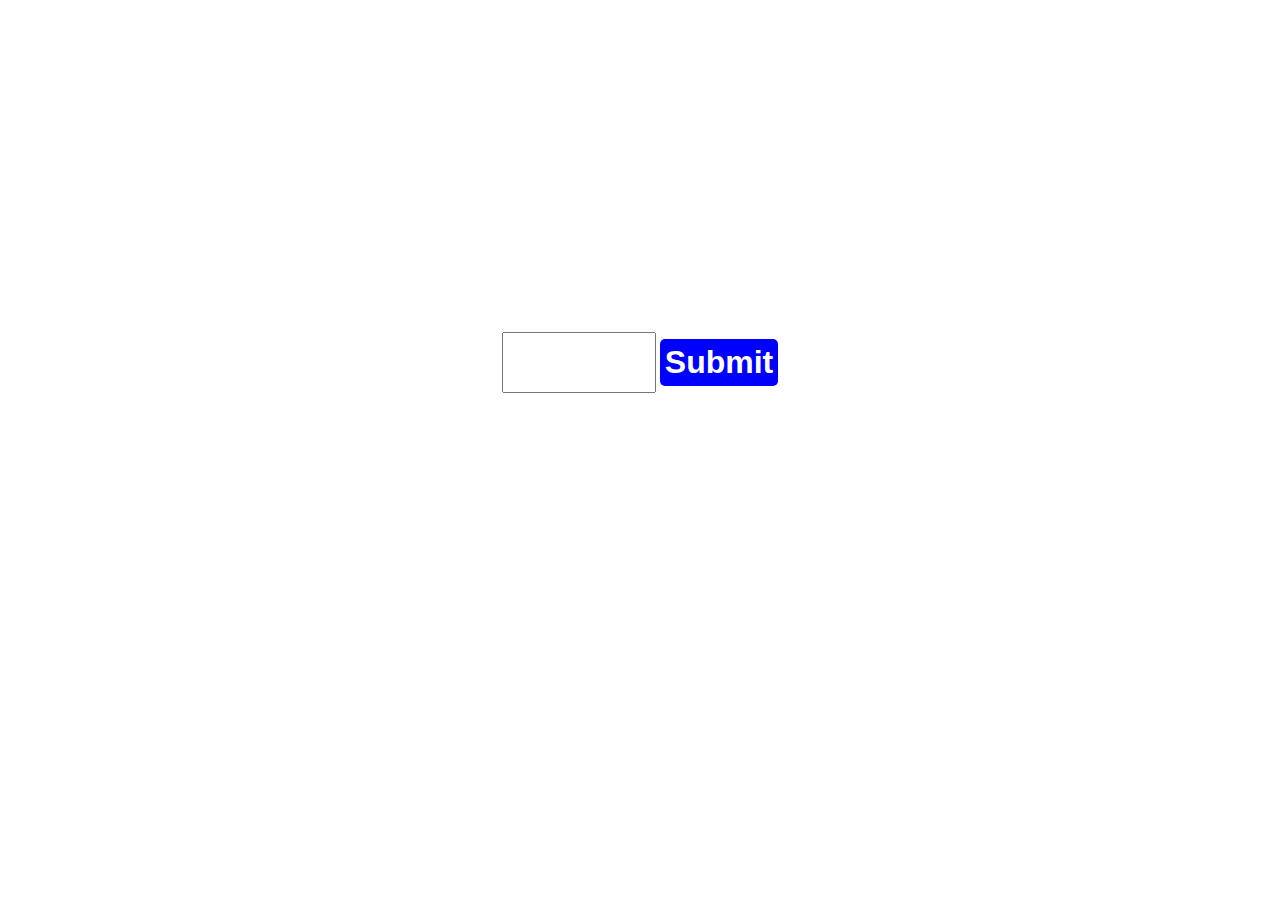
<file: Projects/ageCalculator/index.html>
<!DOCTYPE html>
<html lang="en">
<head>
    <meta charset="UTF-8">
    <meta name="viewport" content="width=device-width, initial-scale=1.0">
    <title>Document</title>
    <style>
        body{
            height: 100vh;
            display: flex;
            justify-content: center;
            align-items: center;
            flex-direction: column;
        }

        #textBox{
            padding: 10px;
            font-size: 2rem;
            width: 130px;
        }

        button[type="button"]{
            padding: 5px;
            font-size: 2rem;
            font-weight: 800;
            border: none;
            color: white;
            background-color: blue;
            border-radius: 5px;
            cursor: pointer;
        }

        p{
            font-size: 2rem;
            font-weight: 800;
            font-family: Arial, Helvetica, sans-serif;
        }
    </style>
</head>
<body>
    <div>
        <input type="number" id="textBox">
        <button type="button" id="submitButton">Submit</button>
    </div>
    <p id="days"></p>
    <p id="hours"></p>
    <p id="seconds"></p>
    <script src="script.js"></script>
</body>
</html>
</file>
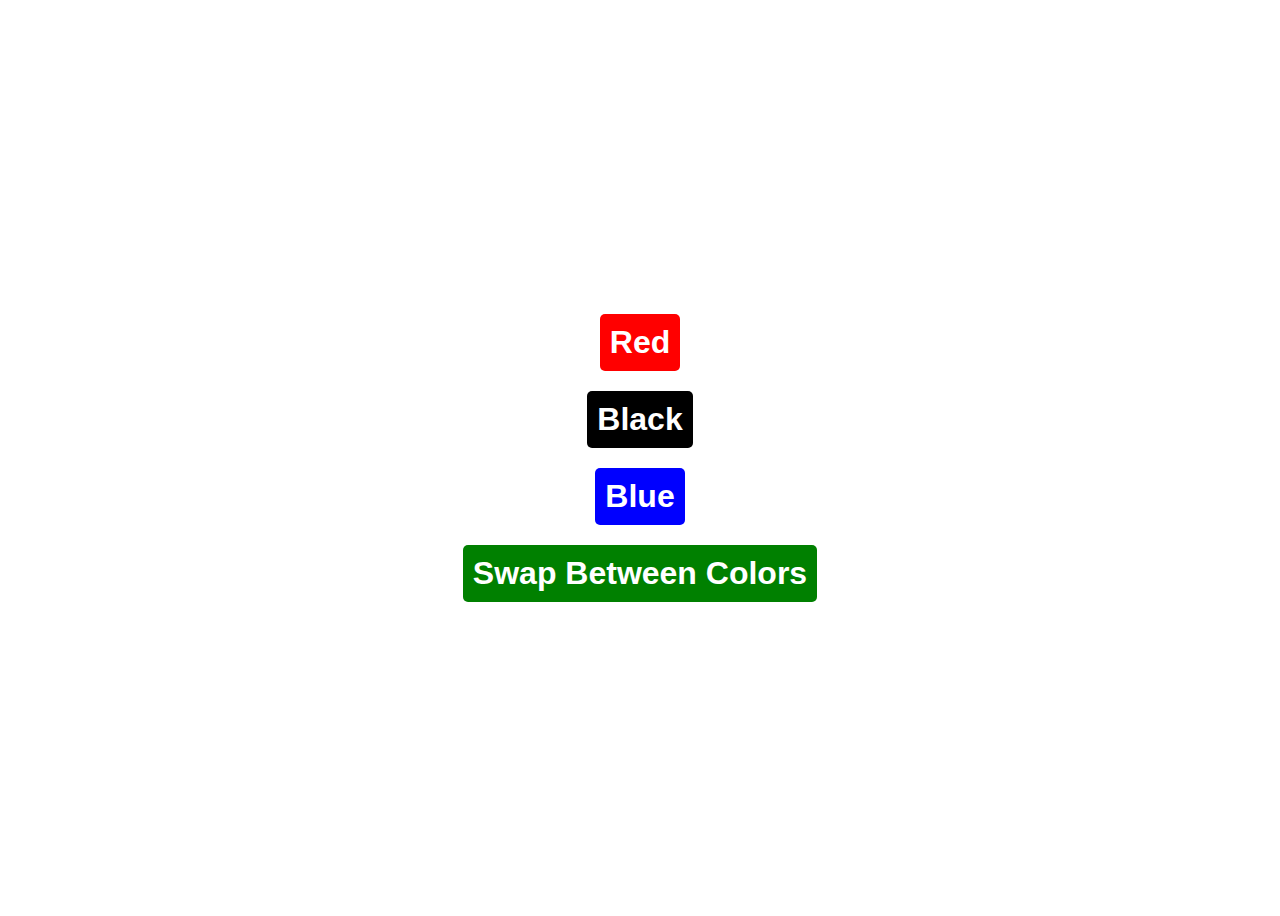
<file: Projects/backgroundChanger/index.html>
<!DOCTYPE html>
<html lang="en">
<head>
    <meta charset="UTF-8">
    <meta name="viewport" content="width=device-width, initial-scale=1.0">
    <title>Color Swap</title>
    <style>
        body {
            height: 100vh;
            display: flex;
            justify-content: center;
            align-items: center;
            flex-direction: column;
            transition: background-color 1s ease;
        }

        @keyframes colorChange {
            0% { background-color: red; }
            33% { background-color: blue; }
            66% { background-color: black; }
            100% { background-color: red; }
        }

        .animate {
            animation: colorChange 3s infinite;
        }

        button {
            margin: 10px;
        }

        #red{
            padding: 10px;
            font-size: 2rem;
            font-weight: 800;
            border: none;
            border-radius: 5px;
            color: white;
            background-color: red;
        }

        #black{
            padding: 10px;
            font-size: 2rem;
            font-weight: 800;
            border: none;
            border-radius: 5px;
            color: white;
            background-color: black;
        }

        #blue{
            padding: 10px;
            font-size: 2rem;
            font-weight: 800;
            border: none;
            border-radius: 5px;
            color: white;
            background-color: blue;
        }

        #swap{
            padding: 10px;
            font-size: 2rem;
            font-weight: 800;
            border: none;
            border-radius: 5px;
            color: white;
            background-color: green;
        }
    </style>
</head>
<body>
    <button onclick="changeToRed()" id="red">Red</button>
    <button onclick="changeToBlack()" id="black">Black</button>
    <button onclick="changeToBlue()" id="blue">Blue</button>
    <button onclick="toggleAnimation()" id="swap">Swap Between Colors</button>
    <script src="script.js"></script>
</body>
</html>
</file>
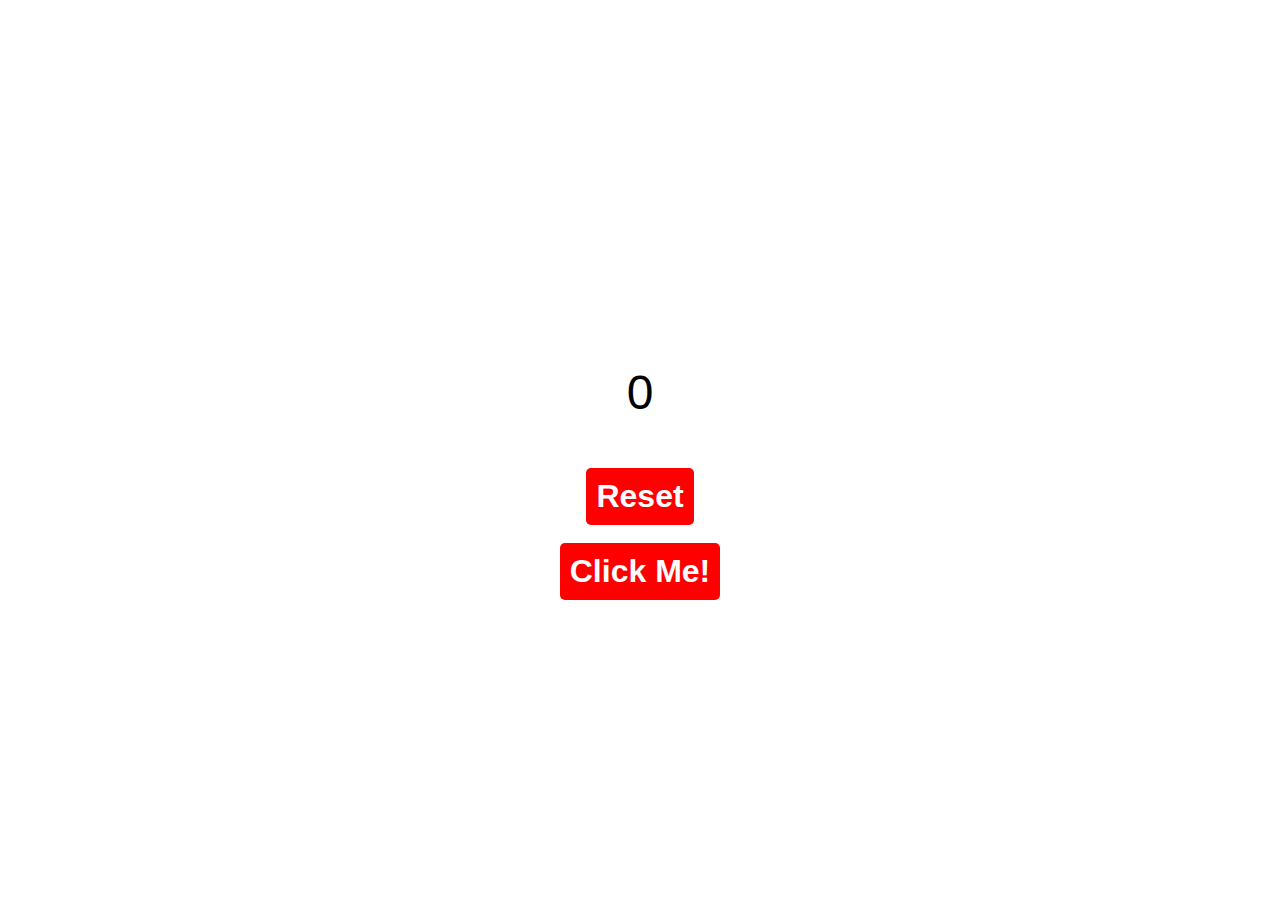
<file: Projects/counter/index.html>
<!DOCTYPE html>
<html lang="en">
<head>
    <meta charset="UTF-8">
    <meta name="viewport" content="width=device-width, initial-scale=1.0">
    <title>Document</title>
    <style>
        body{
            height: 100vh;
            display: flex;
            justify-content: center;
            align-items: center;
            flex-direction: column-reverse;
            font-family: Arial, Helvetica, sans-serif;
        }
        #counter{
            padding: 10px;
            font-size: 2rem;
            font-weight: 900;
            color: white;
            background-color: red;
            border: none;
            border-radius: 5px;
            transition: all ease 0.7s;
        }

        #counter:hover{
            transform: translateY(-10px);
        }

        #result{
            font-size: 3rem;
        }

        #counterr{
            padding: 10px;
            font-size: 2rem;
            font-weight: 900;
            color: white;
            background-color: red;
            border: none;
            border-radius: 5px;
            transition: all ease 0.7s;
        }

        #counterr:hover{
            transform: translateY(-10px);
        }
    </style>
</head>
<body>
    <button onclick="counter()" id="counter">Click Me!</button><br>
    <button id="counterr">Reset</button>
    <p id="result">0</p>
    <script src="script.js"></script>
</body>
</html>
</file>
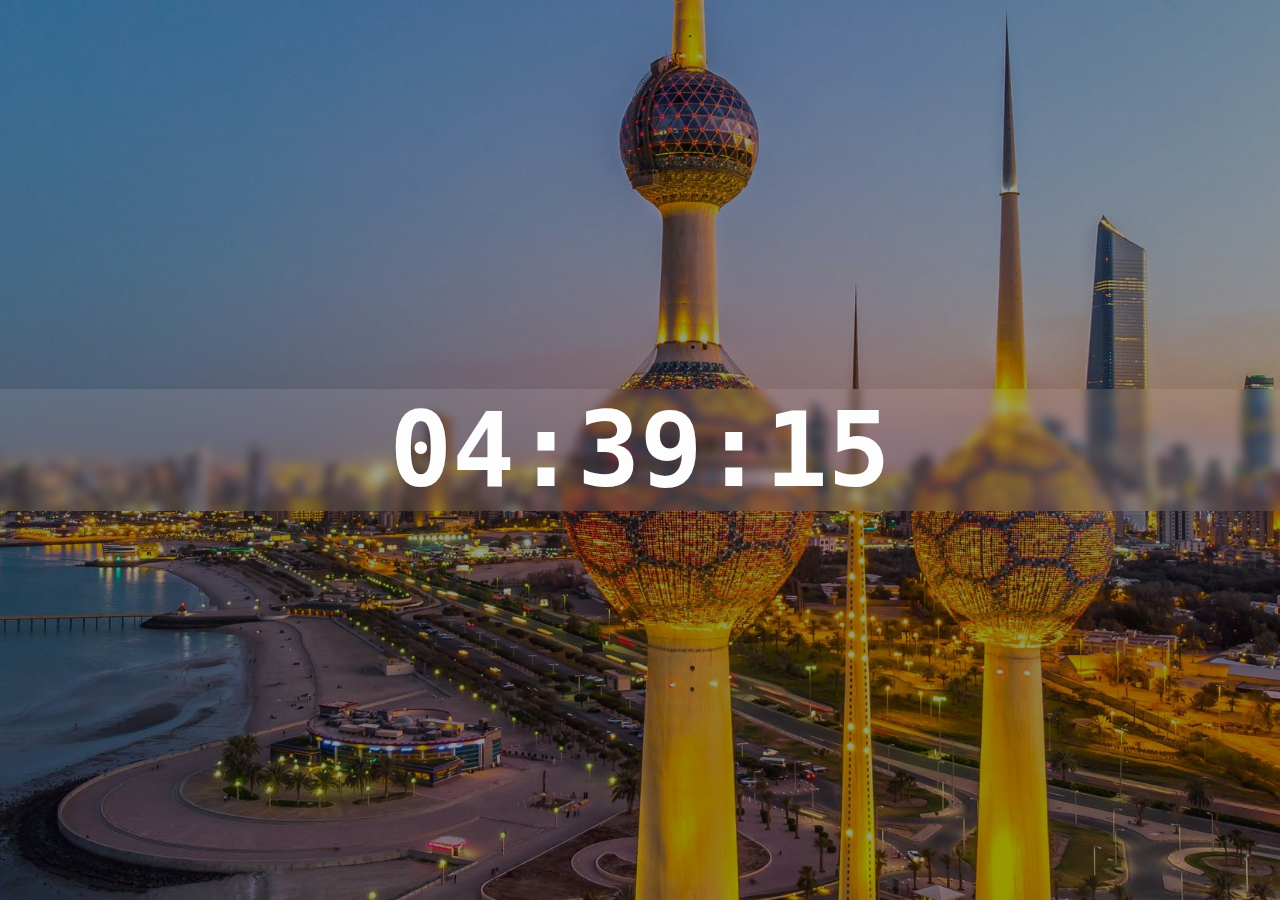
<file: Projects/Didgital Clock/index.html>
<!DOCTYPE html>
<html lang="en">
<head>
    <meta charset="UTF-8">
    <meta name="viewport" content="width=device-width, initial-scale=1.0">
    <title>Document</title>
    <link rel="stylesheet" href="style.css">
</head>
<body>
    
    <div id="clock-container">
        <div id="clock">00:00:00</div>
    </div>

    <script src="index.js"></script>
</body>
</html>
</file>
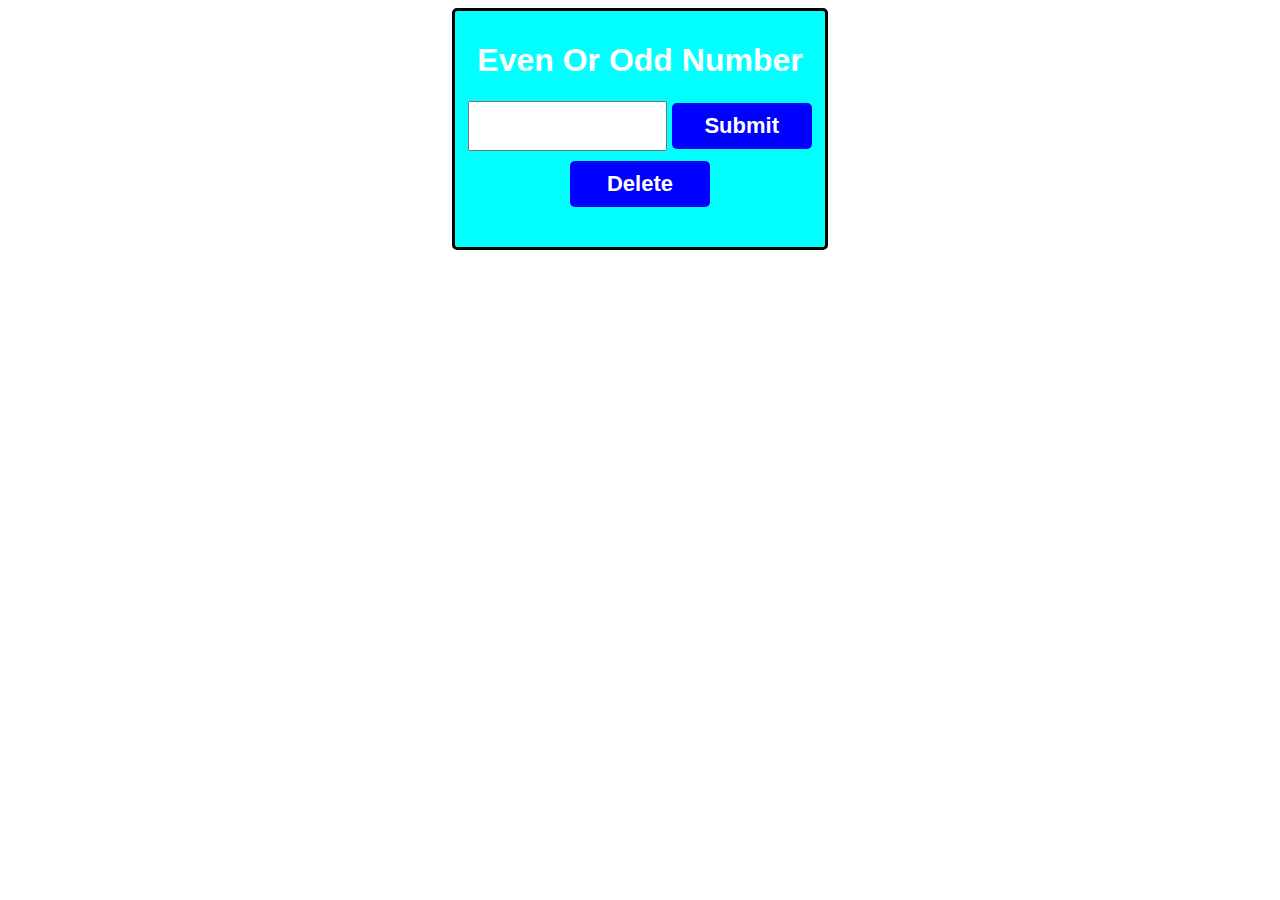
<file: Projects/EvenOdd/index.html>
<!DOCTYPE html>
<html lang="en">
<head>
    <meta charset="UTF-8">
    <meta name="viewport" content="width=device-width, initial-scale=1.0">
    <title>Document</title>
    <link rel="stylesheet" href="styles.css">
</head>
<body>
    <form>
        <h1>Even Or Odd Number</h1>
        <input type="number" id="textBox">
        <button type="button" onclick="evenOrOdd()">Submit</button><br>
        <button type="button" onclick="Delete()">Delete</button><br>

        <p id="result"></p>
    </form>
    <script src="script.js"></script>
</body>
</html>
</file>
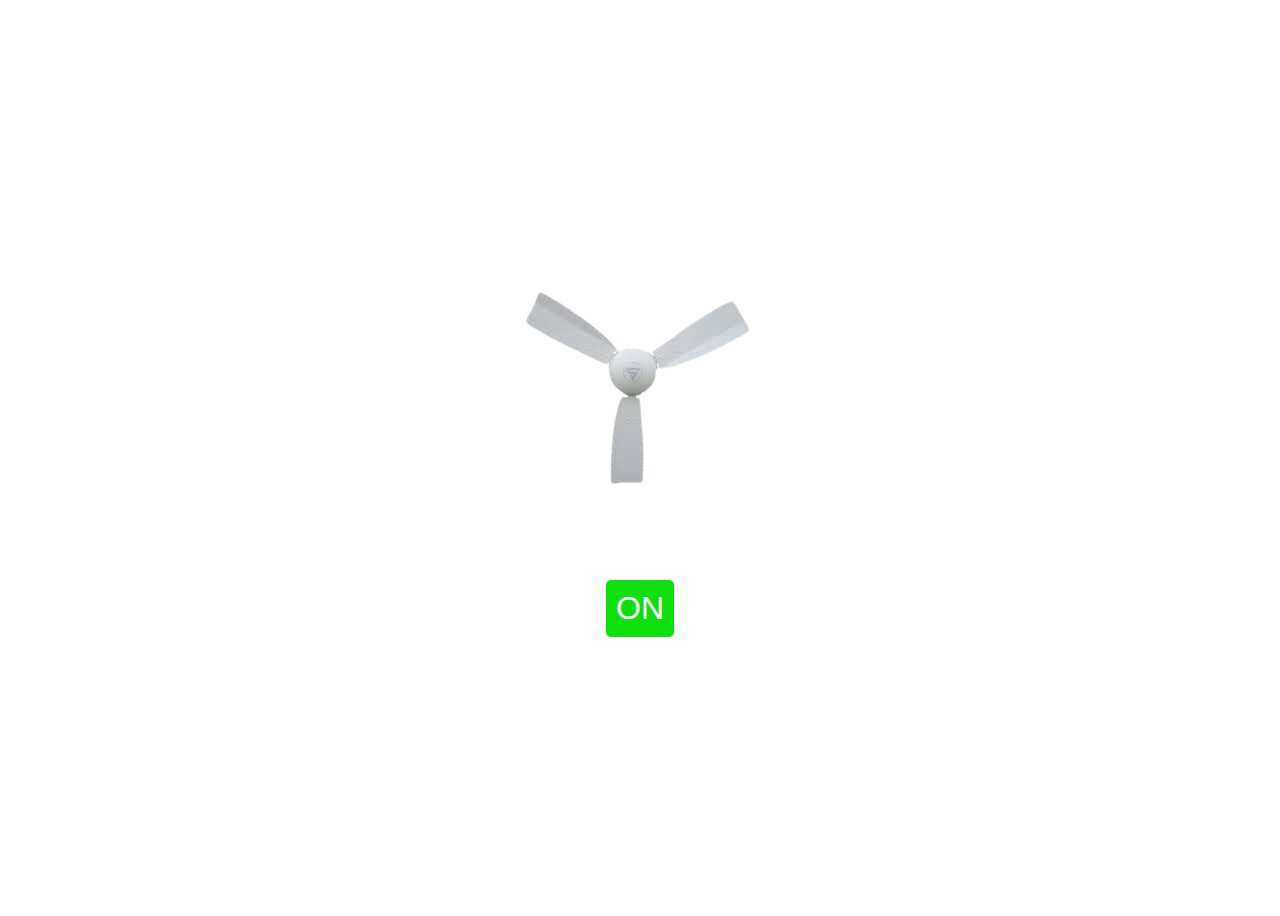
<file: Projects/FanIsMoving/index.html>
<!DOCTYPE html>
<html lang="en">
<head>
    <meta charset="UTF-8">
    <meta name="viewport" content="width=device-width, initial-scale=1.0">
    <title>Document</title>
    <style>
        body {
            height: 100vh;
            display: flex;
            justify-content: center;
            align-items: center;
            flex-direction: column;
        }

        .sqaure {
            height: 150px;
            width: 150px;
            margin-right: 90px;
        }

        .animate {
            animation-name: fanIsMoving;
            animation-duration: 0.4s;
            animation-iteration-count: infinite;
            animation-timing-function: linear;
        }

        @keyframes fanIsMoving {
            from {
                transform: rotate(0deg);
            }
            to {
                transform: rotate(360deg);
            }
        }

        button[type="button"] {
            margin-top: 150px;
            font-size: 2rem;
            border: none;
            border-radius: 5px;
            padding: 10px;
            color: white;
            background: rgb(15, 223, 15);
        }

    </style>
</head>
<body>
    <div class="sqaure"><img src="images__1_-removebg-preview.png" alt=""></div>
    <button type="button" id="button" onclick="buttonClicked()">ON</button>

    <script src="script.js"></script>
</body>
</html>
</file>
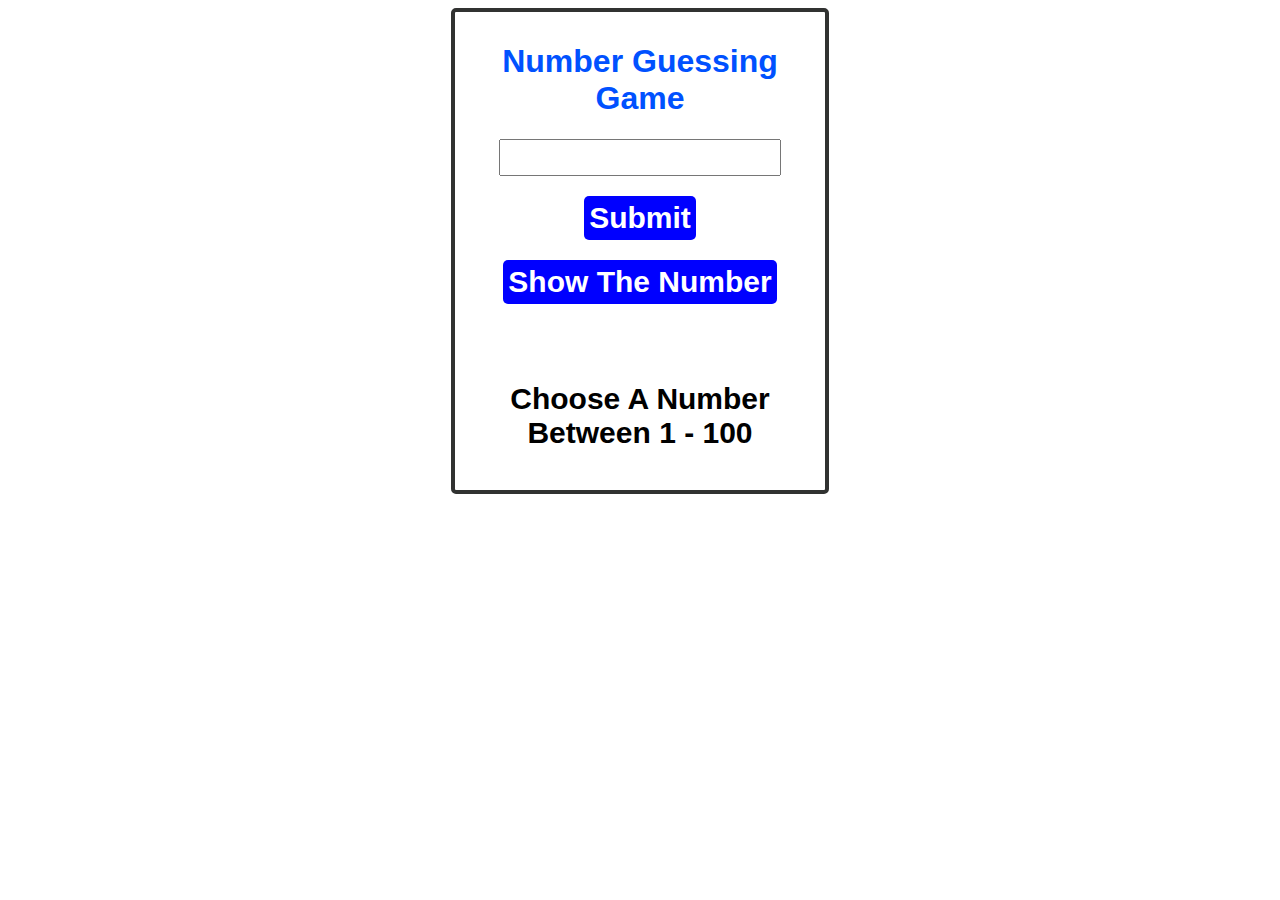
<file: Projects/NumberGuessingGame/index.html>
<!DOCTYPE html>
<html lang="en">
<head>
    <meta charset="UTF-8">
    <meta name="viewport" content="width=device-width, initial-scale=1.0">
    <title>Number Guessing Game</title>
    <link rel="stylesheet" href="styles.css">
</head>
<body>
    <form>
        <h1>Number Guessing Game</h1>
        <input type="number" id="textBox">
        <button type="button" onclick="guessedNumber()">Submit</button><br>
        <button type="button" onclick="ShowComputerPick()">Show The Number</button>

        <p id="result"></p><br>
        <p id="resultt">Choose A Number Between 1 - 100</p>

    </form>

    <script src="script.js"></script>
</body>
</html>
</file>
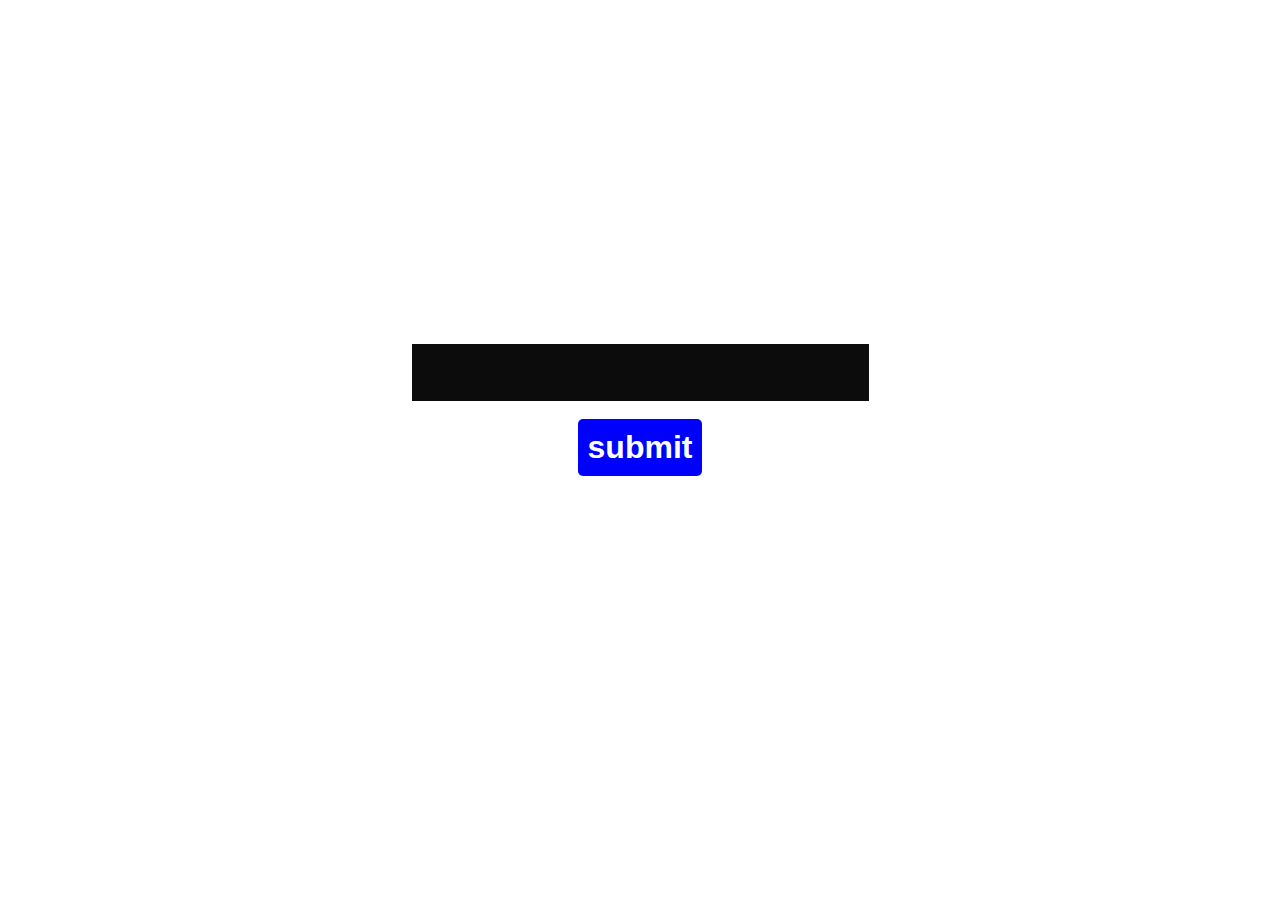
<file: Projects/Password/index.html>
<!DOCTYPE html>
<html lang="en">
<head>
    <meta charset="UTF-8">
    <meta name="viewport" content="width=device-width, initial-scale=1.0">
    <title>Password</title>
    <style>
        body{
            height: 100vh;
            display: flex;
            flex-direction: column;
            align-items: center;
            justify-content: center;
        }

        #textBox{
            padding: 10px;
            font-size: 2rem;
            font-weight: 700;
            border: none;
            background-color: rgb(12, 12, 12);
            color: white;
        }

        button[type="button"]{
            padding: 10px;
            font-size: 2rem;
            font-weight: 900;
            border: none;
            color: white;
            background-color: blue;
            border-radius: 5px;
        }

        p{
            font-size: 3rem;
            font-family: Arial, Helvetica, sans-serif;
            font-weight: 900;
        }
    </style>
</head>
<body>
    <input type="number" id="textBox"><br>
    <button type="button" id="button">submit</button>
    <p id="result"></p>
    <script src="script.js"></script>
</body>
</html>
</file>
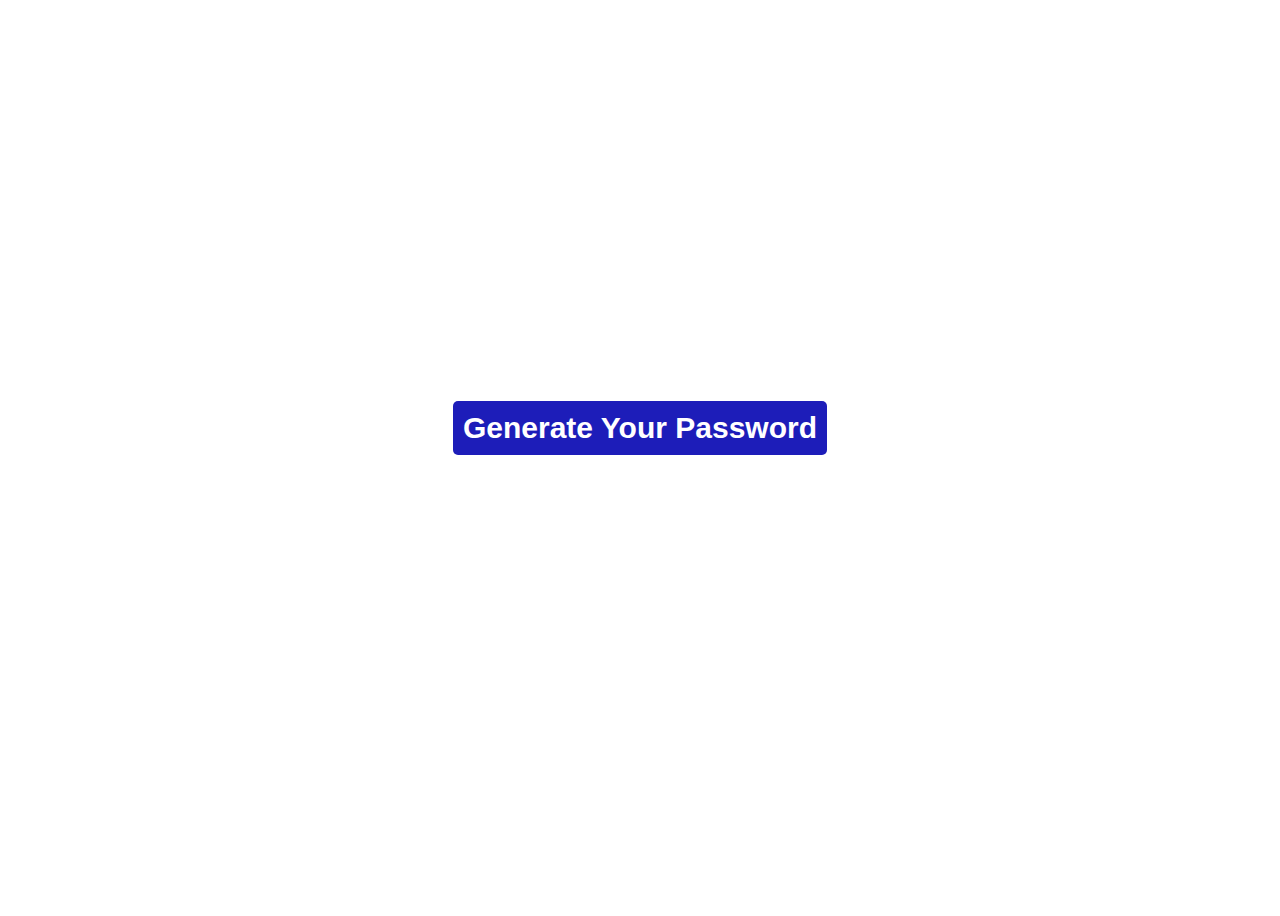
<file: Projects/PasswordGenerator/index.html>
<!DOCTYPE html>
<html lang="en">
<head>
    <meta charset="UTF-8">
    <meta name="viewport" content="width=device-width, initial-scale=1.0">
    <title>Document</title>
    <link rel="stylesheet" href="styles.css">
</head>
<body>
    
    <button type="button" onclick="generatePassowrd()">Generate Your Password</button>

    <p id="result"></p>

    <script src="script.js"></script>
</body>
</html>
</file>
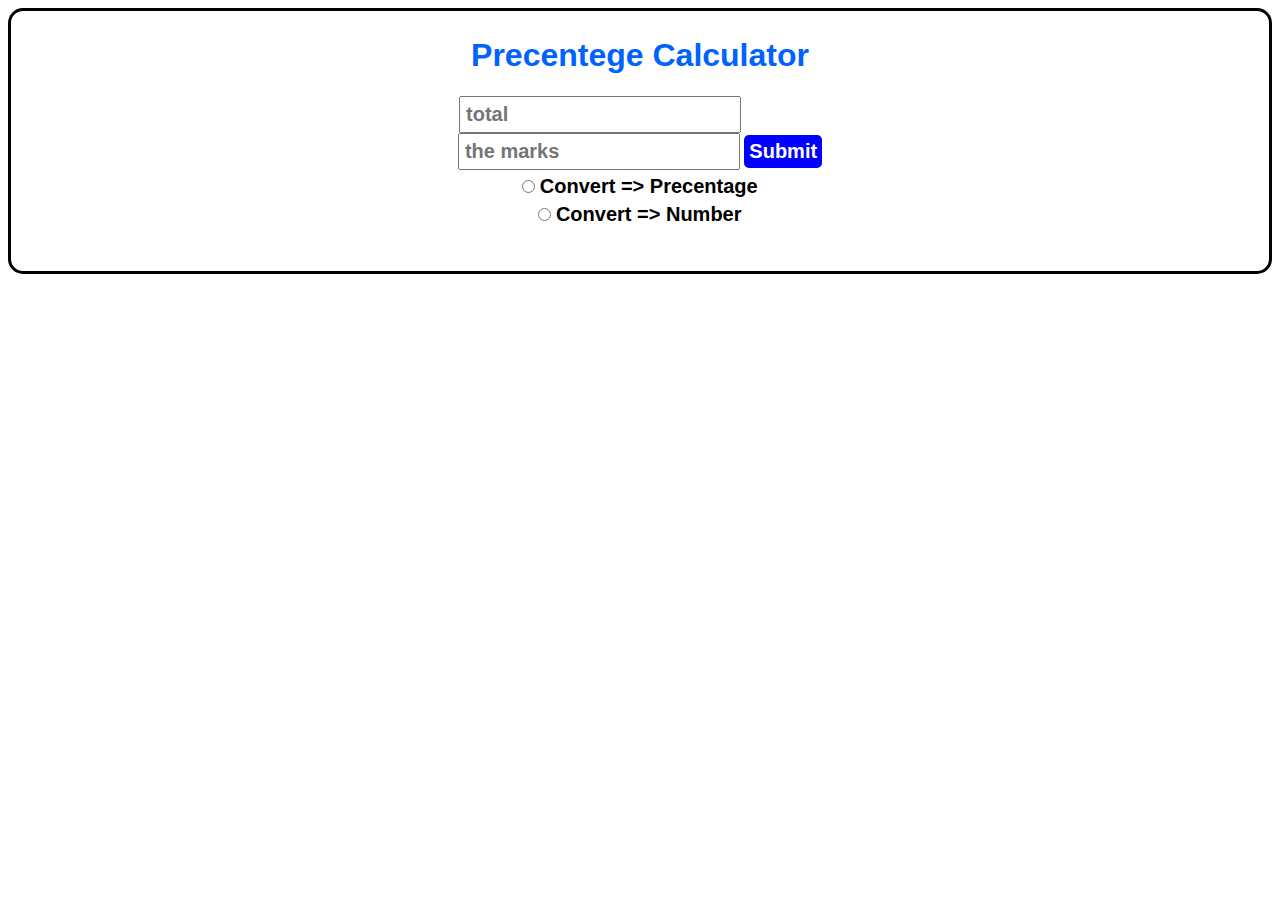
<file: Projects/Prectenge Calculator/index.html>
<!DOCTYPE html>
<html lang="en">
<head>
    <meta charset="UTF-8">
    <meta name="viewport" content="width=device-width, initial-scale=1.0">
    <title>Precentage Calculator</title>
    <link rel="stylesheet" href="styles.css">
</head>
<body>
    <form>
        <h1>Precentege Calculator</h1>
        <input type="number" id="textBox" placeholder="total"><br>
        <input type="number" id="textBoxTwo" placeholder="the marks">
        <button onclick="whenButtonClicked()" type="button">Submit</button><br>

        <input type="radio" id="buttonSelect" name="radioButtons">
        <label for="radioButtons">Convert => Precentage</label><br>
        <input type="radio" id="buttonSelectt" name="radioButtons">
        <label for="radioButtons">Convert => Number</label>

        <p id="result"></p>
    </form>
    <script src="script.js"></script>
</body>
</html>
</file>
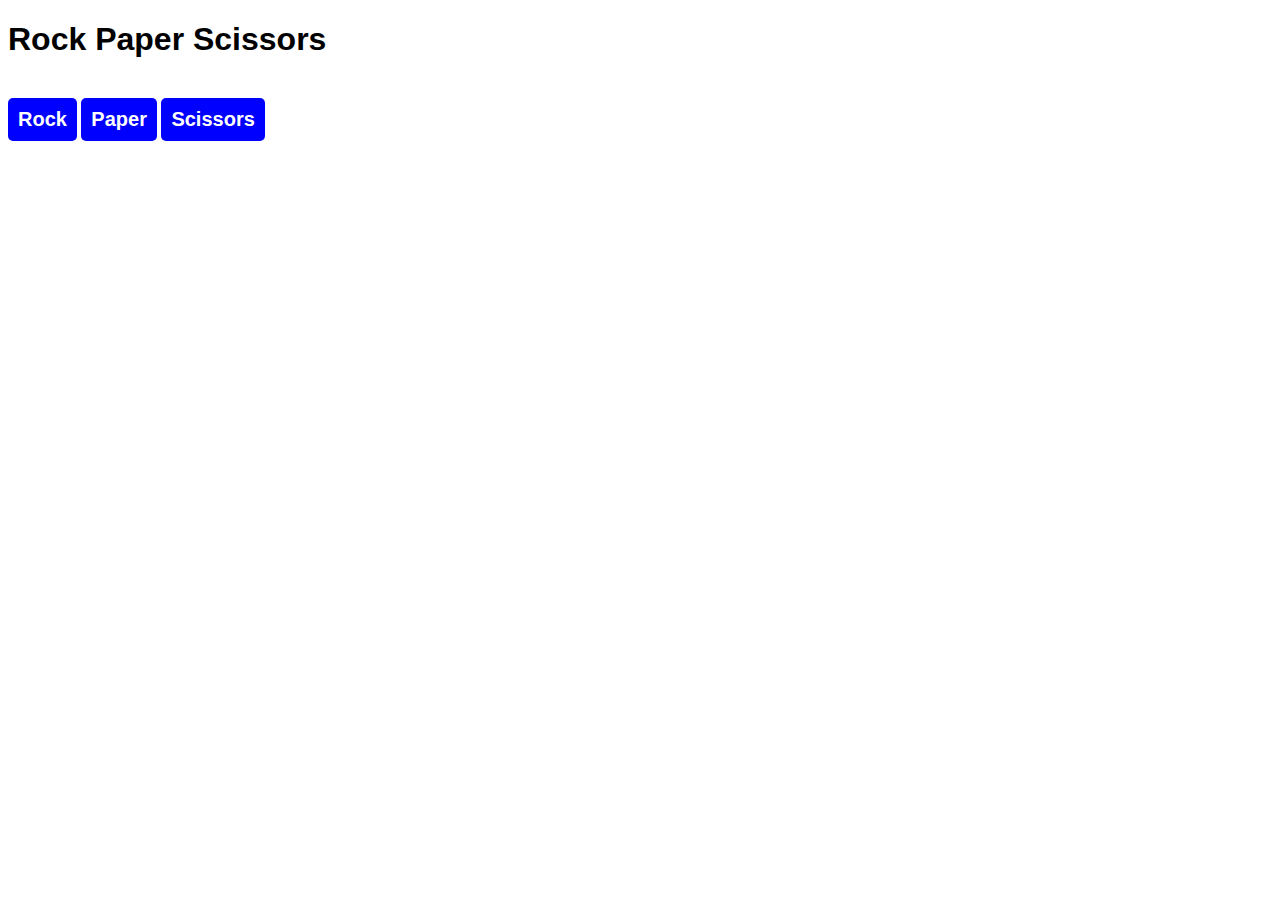
<file: Projects/RockPaperScissors/index.html>
<!DOCTYPE html>
<html lang="en">
<head>
    <meta charset="UTF-8">
    <meta name="viewport" content="width=device-width, initial-scale=1.0">
    <title>RockPaperScissors</title>
    <link rel="stylesheet" href="styles.css">
</head>
<body>
    <div>
        <h1>Rock Paper Scissors</h1><br>
        <button type="button" id="rock" onclick="RockPaperScissors()">Rock</button>
        <button type="button" id="paper" onclick="RockPaperScissors()">Paper</button>
        <button type="button" id="scissors" onclick="RockPaperScissors()">Scissors</button>

        <p id="result"></p>
    </div>

    <script src="script.js"></script>
</body>
</html>
</file>
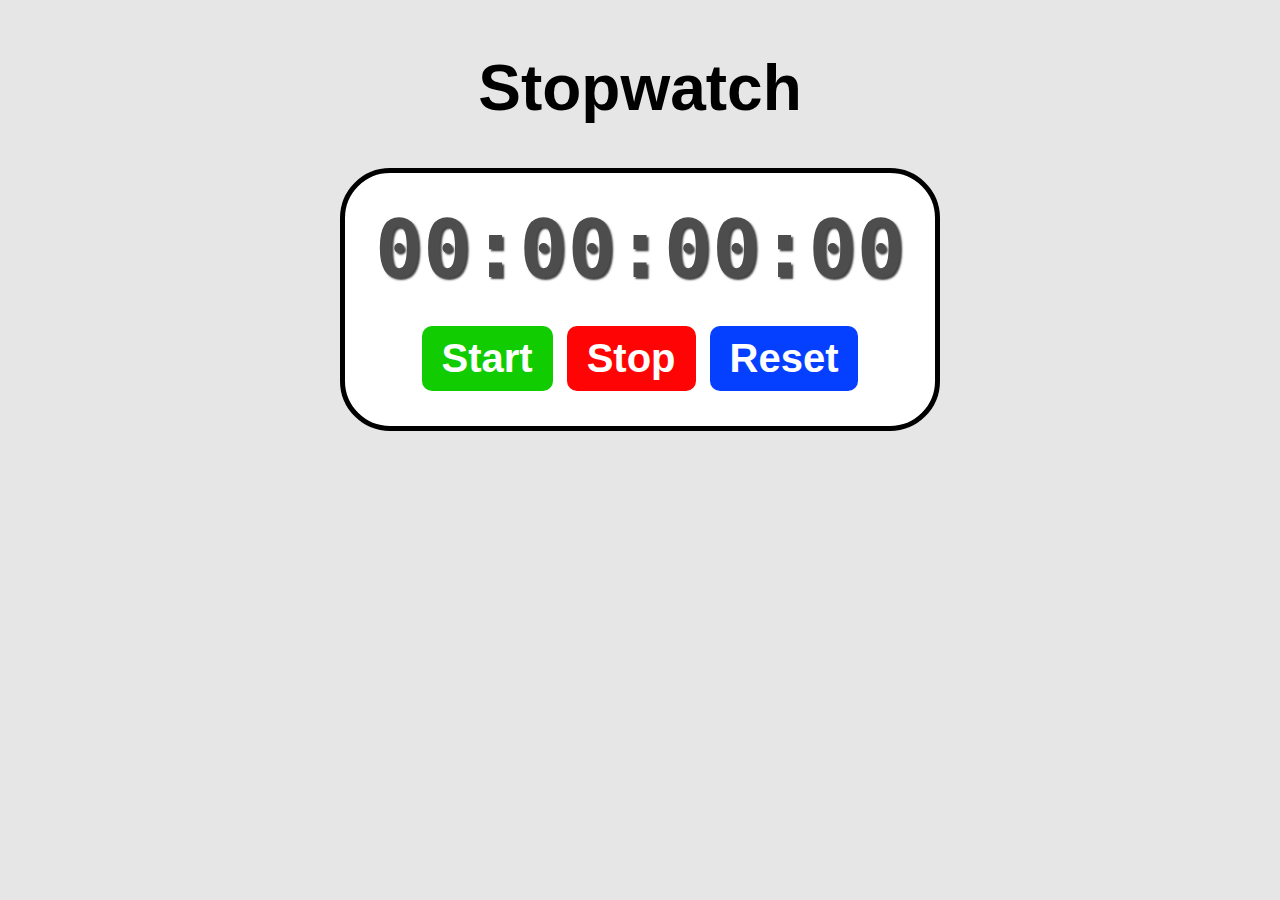
<file: Projects/stopWatch/index.html>
<!DOCTYPE html>
<html lang="en">
<head>
    <meta charset="UTF-8">
    <meta name="viewport" content="width=device-width, initial-scale=1.0">
    <title>Document</title>
    <link rel="stylesheet" href="styles.css">
</head>
<body>
    
    <h1 id="H1">Stopwatch</h1>
    <div id="container">
        <div id="display">
            00:00:00:00
        </div
        >
        <div id="controls">
            <button id="startBtn">Start</button>
            <button id="stopBtn">Stop</button>
            <button id="resetBtn">Reset</button>
        </div>
    </div>

    <script src="index.js"></script>
</body>
</html>
</file>
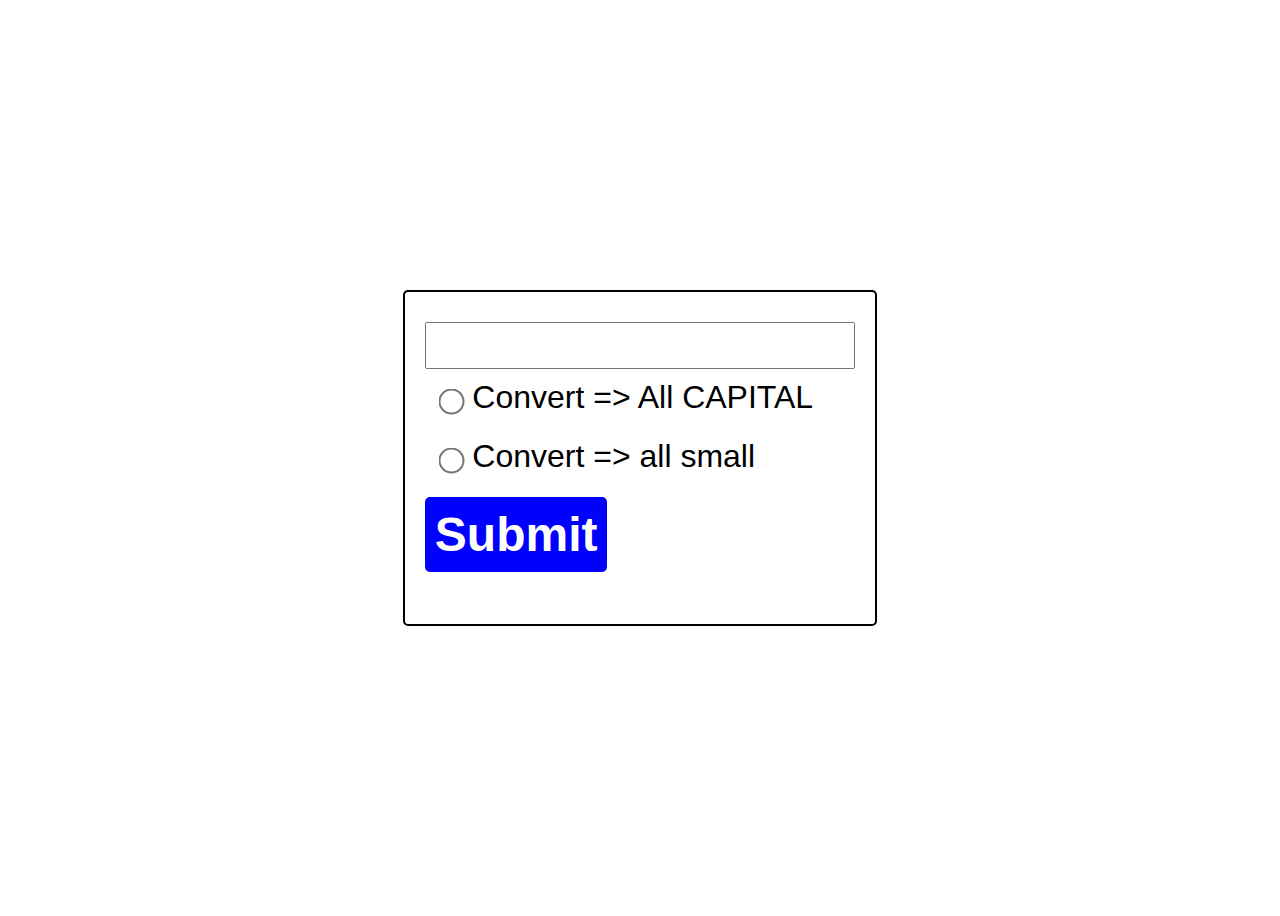
<file: Projects/stringConvertor/index.html>
<!DOCTYPE html>
<html lang="en">
<head>
    <meta charset="UTF-8">
    <meta name="viewport" content="width=device-width, initial-scale=1.0">
    <title>Document</title>
    <style>
        body{
            height: 100vh;
            display: flex;
            flex-direction: column;
            justify-content: center;
            align-items: center;
            font-family: Arial, Helvetica, sans-serif;
        }

        form{
            padding: 20px;
            border: 2px solid;
            border-radius: 5px;
            position: relative;
        }

        input[type="text"]{
            padding: 0.2rem;
            font-size: 2rem;
            margin-bottom: 10px;
            margin-top: 10px;
        }

        input[type="radio"]{
            transform: scale(2);
            margin: 0 10px 30px 20px;
        }

        label{
            font-size: 2em;
        }

        button{
            padding: 10px;
            font-size: 3em;
            font-weight: 900;
            background-color: blue;
            border: none;
            color: white;
            border-radius: 5px;
            transition: all ease 0.7s;
        }

        button:hover{
            transform: scale(1.1);
        }

        p{
            font-size: 2rem;
            font-weight: 900;
        }
    </style>
</head>
<body>

    <form>
        <input type="text" id="inputForm"><br>
        <input type="radio" name="caseOption" id="radioOne">
        <label for="radioOne">Convert => All CAPITAL</label><br>
        <input type="radio" name="caseOption" id="radioTwo">
        <label for="radioTwo">Convert => all small</label><br>
    
        <button type="button" onclick="handleSubmit()" id="submit">Submit</button>

        <p id="p"></p>
    </form>
    <script src="script.js"></script>
</body>
</html>
</file>
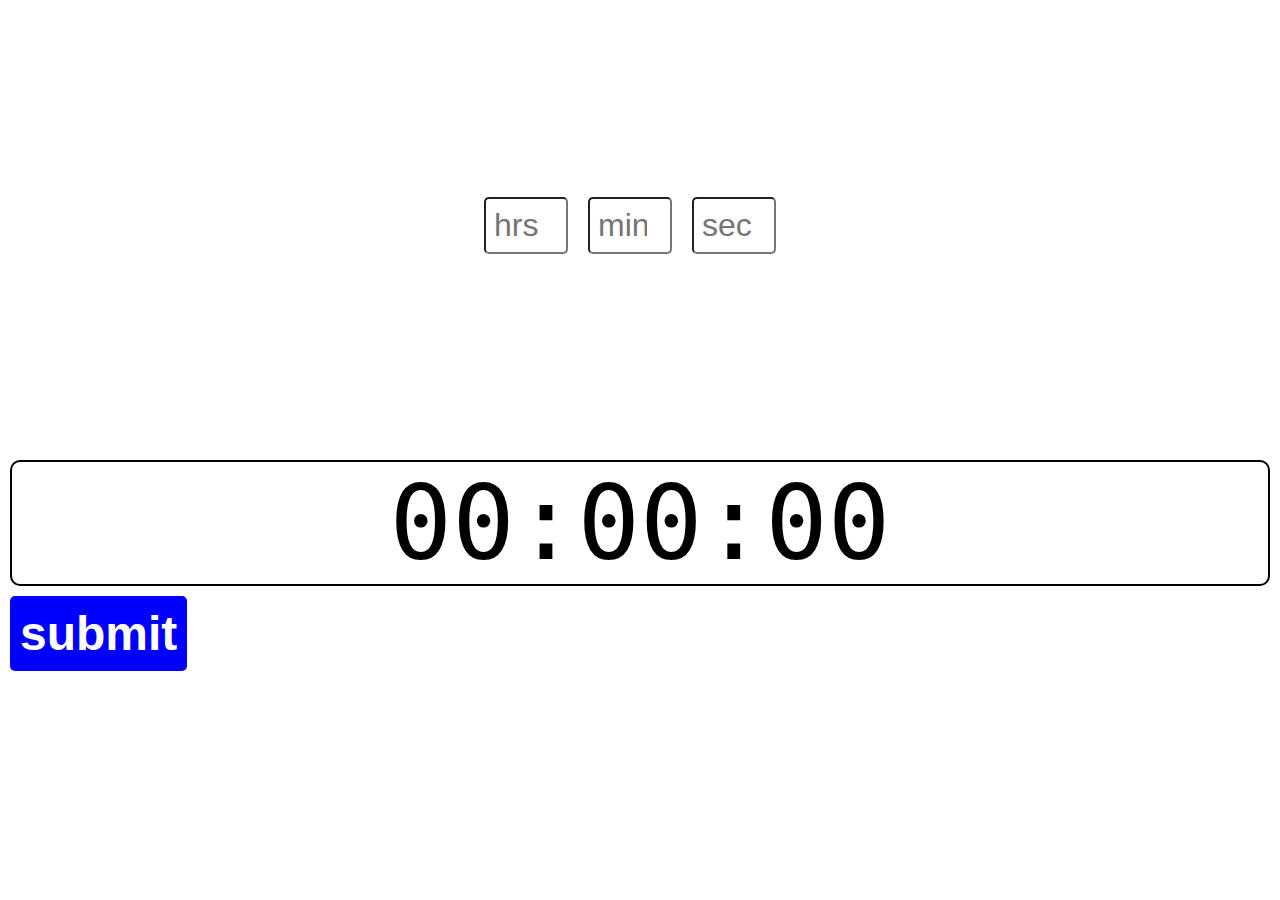
<file: Projects/timer/index.html>
<!DOCTYPE html>
<html lang="en">
<head>
    <meta charset="UTF-8">
    <meta name="viewport" content="width=device-width, initial-scale=1.0">
    <title>Document</title>
    <style>
        body{
            margin: 0;
            font-family: monospace;
        }

        #set-timer{
            height: 50vh;
            display: flex;
            justify-content: center;
            align-items: center;
        }

        input[type="number"]{
            margin-right: 20px;
            width: 4rem;
            padding: 8px;
            font-size: 2rem;
            border-radius: 5px;
        }

        #timer{
            text-align: center;
            font-size: 6.5rem;
            border: 2px solid;
            border-radius: 10px;
            margin: 10px;
        }

        button[type="button"]{
            padding: 10px;
            font-size: 3rem;
            font-weight: 700;
            margin-left: 10px;
            border-radius: 5px;
            border: none;
            color: white;
            background-color: blue;
            cursor: pointer;
        }

        button[type="button"]:active{
            transform: scale(0.8);
        }
    </style>
</head>
<body>
    <div id="set-timer">
        <input type="number" id="hours" placeholder="hrs">
        <input type="number" id="minutes" placeholder="min">
        <input type="number" id="seconds" placeholder="sec">
    </div>
    <p id="timer">00:00:00</p>
    <button type="button" id="btn">submit</button>
    <script src="script.js"></script>
</body>
</html>
</file>
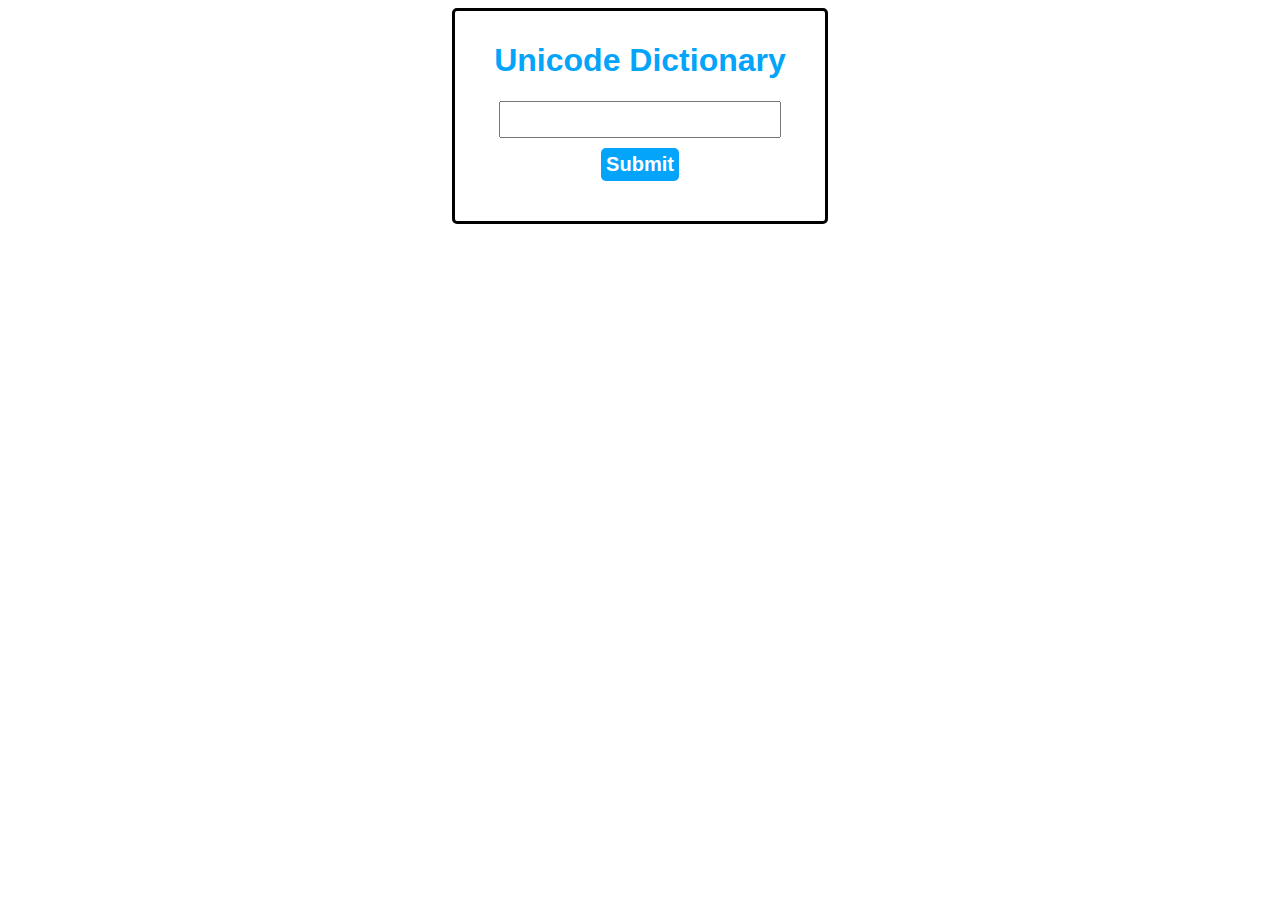
<file: Projects/Unicode/index.html>
<!DOCTYPE html>
<html lang="en">
<head>
    <meta charset="UTF-8">
    <meta name="viewport" content="width=device-width, initial-scale=1.0">
    <title>Unicode Dictionary</title>
    <link rel="stylesheet" href="styles.css">
</head>
<body>
    <form>
        <h1>Unicode Dictionary</h1>
        <input type="text" id="textBox">
        <button type="button" onclick="displayUnicode()">Submit</button><br>

        <p id="result"></p>
    </form>
    <script src="script.js"></script>
</body>
</html>
</file>
<file: Projects/Didgital Clock/style.css>
body{
    margin: 0;
}

#clock-container{
    display: flex;
    justify-content: center;
    align-items: center;
    height: 100vh;
    background: url("Kuwait-city_0.jpg");
    background-size: cover;
    background-position: center;
    background-repeat: no-repeat;
}

#clock-container::before{
    content: "";
    position: absolute;
    top: 0;
    left: 0;
    height: 100%;
    width: 100%;
    background-color: rgba(0,0,0,0.4);
}

#clock{
    font-family: monospace;
    font-size: 6.5rem;
    font-weight: bold;
    text-align: center;
    z-index: 1000;
    color: rgb(254, 253, 253);
    backdrop-filter: blur(5px);
    width: 100%;
    background-color: hsl(0,0%,100%,0.1);
}
</file>
<file: Projects/EvenOdd/styles.css>
/* Base styles for mobile devices (default) */
body {
    font-family: Arial, Helvetica, sans-serif;
    text-align: center;
}

form {
    border: 3px solid;
    background-color: aqua;
    width: 90%; /* Adjusted for smaller screens */
    max-width: 350px; /* Ensures it doesn't grow too large on bigger screens */
    margin: auto; /* Centers the form */
    padding: 10px; /* Adds padding for better spacing */
    border-radius: 5px;
}

h1 {
    color: white;
}

input {
    padding: 10px; /* Increased padding for easier touch interaction */
    font-size: 18px; /* Adjusted font size */
    font-weight: bold;
    margin: 0 0 10px 0;
    width: 50%; /* Makes input field fill the form width */
}

button {
    padding: 10px;
    font-size: 18px;
    font-weight: bold;
    background-color: blue;
    border: none;
    border-radius: 5px;
    color: white;
    cursor: pointer;
    width: 40%; /* Makes button fill the form width */
}

button:hover {
    background-color: rgb(1, 1, 179);
}

button:active {
    background-color: red;
}

p {
    font-size: 20px; /* Adjusted font size for better readability on small screens */
}

#radiobutton{
    margin: 0;
}

/* Tablets and larger devices */
@media (min-width: 768px) {
    input, button {
        font-size: 20px; /* Larger font size for bigger screens */
    }

    form {
        width: 60%; /* Adjusted width for larger screens */
    }

    p {
        font-size: 24px; /* Slightly larger font size */
    }
}

/* Laptops and desktops */
@media (min-width: 1024px) {
    input, button {
        font-size: 22px; /* Larger font size for desktops */
    }

    form {
        width: 50%; /* More space on larger screens */
    }

    p {
        font-size: 30px; /* Larger font size for better readability */
    }
}

/* Extra large screens, such as large desktop monitors */
@media (min-width: 1440px) {
    form {
        width: 40%; /* Reduces form width on very large screens */
    }
}
</file>
<file: Projects/NumberGuessingGame/styles.css>
body{
    font-family: Arial, Helvetica, sans-serif;
    text-align: center;
}

form{
    margin: auto;
    width: 350px;
    border: 4px solid rgb(49, 50, 49);
    border-radius: 5px;
    padding: 10px;
}

h1{
    color: rgb(0, 81, 255);
}

input{
    padding: 5px;
    font-size: 20px;
    font-weight: bolder;
}

button{
    padding: 5px;
    font-size: 30px;
    font-weight: bolder;
    margin: 20px 0 0 0;
    border: none;
    background-color: blue;
    color: white;
    border-radius: 5px;
    cursor: pointer;
}

button:hover{
    background-color: rgb(0, 0, 183);
}


button:active{
    background-color: red;
}

#result{
    font-size: 30px;
    font-weight: bolder;
}

#resultt{
    font-size: 30px;
    font-weight: bolder;
}
</file>
<file: Projects/PasswordGenerator/styles.css>
body{
    font-family: Arial, Helvetica, sans-serif;
    height: 100vh;
    display: flex;
    flex-direction: column;
    flex-wrap: wrap;
    align-items: center;
    justify-content: center;
}

button{
    padding: 10px;
    font-size: 30px;
    font-weight: bolder;
    color: white;
    background-color: rgb(29, 29, 185);
    border: none;
    border-radius: 5px;
    cursor: pointer;
    transition: all ease 0.7s;
}

button:hover{
    transform: translateY(-10px);
}

button:active{
    background-color: red;
}


#result{
    font-size: 30px;
    font-weight: bolder;
}
</file>
<file: Projects/Prectenge Calculator/styles.css>
body{
    font-family: Arial, Helvetica, sans-serif;
    text-align: center;
}

form{
    margin: auto;
    border: 3px solid;
    padding: 5px;
    border-radius: 15px;
}

h1{
    color: rgb(0, 98, 255);
}

input{
    padding: 5px;
    font-size: 20px;
    font-weight: bolder;
}


button{
    padding: 5px;
    font-size: 20px;
    font-weight: bolder;
    border: none;
    background-color: blue;
    color: white;
    border-radius: 5px;
    cursor: pointer;
}

button:hover{
    background-color: rgb(3, 3, 171);
}

button:active{
    background-color: red;
}

label[for="radioButtons"]{
    font-size: 20px;
    font-weight: bolder;
}

input[type="radio"]{
    margin: 10px 0 0 0;
}

#result{
    font-size: 40px;
    font-weight: bolder;
}

#textBox{
    margin: 0 80px 0 0;
}
</file>
<file: Projects/RockPaperScissors/styles.css>
body{
    font-family: Arial, Helvetica, sans-serif;
}


button{
    padding: 10px;
    font-size: 20px;
    font-weight: bolder;
    border: none;
    border-radius: 5px;
    background-color: blue;
    color: white;
    cursor: pointer;
}

button:hover{
    background-color: rgb(0, 0, 146);
}

button:active{
    background-color: red;
}

#result{
    font-size: 30px;
    font-weight: bolder;
}
</file>
<file: Projects/stopWatch/styles.css>
body{
    display: flex;
    flex-direction: column;
    align-items: center;
    background-color: hsl(0, 0%, 90%);
}

#H1{
    font-size: 4rem;
    font-family: Arial, Helvetica, sans-serif;
    color: hsl(0, 0, 25%);
}

#container{
    display: flex;
    flex-direction: column;
    align-items: center;
    border: 5px solid;
    border-radius: 50px;
    padding: 30px;
    background-color: white;
}

#display{
    font-size: 5rem;
    font-family: monospace;
    font-weight: bold;
    color: hsl(0,0%, 30%);
    text-shadow: 2px 2px 2px hsla(0, 0%, 0%, 0.75);
    margin-bottom: 25px;
}

#controls button{
    font-size: 2.5rem;
    font-weight: bold;
    padding: 10px 20px;
    margin: 5px;
    min-width: 125px;
    border: none;
    border-radius: 10px;
    cursor: pointer;
    color: white;
    transition: ease 0.5s;
}

#startBtn{
    background-color: hsl(115, 100%, 40%);
}

#startBtn:hover{
    background-color: hsl(115, 100%, 30%);
}

#stopBtn{
    background-color: rgb(255, 4, 4);
}

#stopBtn:hover{
    background-color: hsl(0, 98%, 34%);
}

#resetBtn{
    background-color: hsl(226, 100%, 51%);
}

#resetBtn:hover{
    background-color: hsl(226, 90%, 37%);
}
</file>
<file: Projects/Unicode/styles.css>
body{
    font-family: Arial, Helvetica, sans-serif;
    text-align: center;
}

form{
    margin: auto;
    border: 3px solid;
    width: 350px;
    border-radius: 5px;
    padding: 10px;
}

h1{
    color: rgb(3, 164, 250);
}

input{
    padding: 5px;
    font-size: 20px;
    font-weight: bolder;
}

button{
    padding: 5px;
    font-size: 20px;
    font-weight: bolder;
    color: white;
    background-color: rgb(3, 164, 250);
    border-radius: 5px;
    border: none;
    margin: 10px 0 0 0;
}


#result{
    font-size: 30px;
    font-weight: bold;
    
}
</file>
